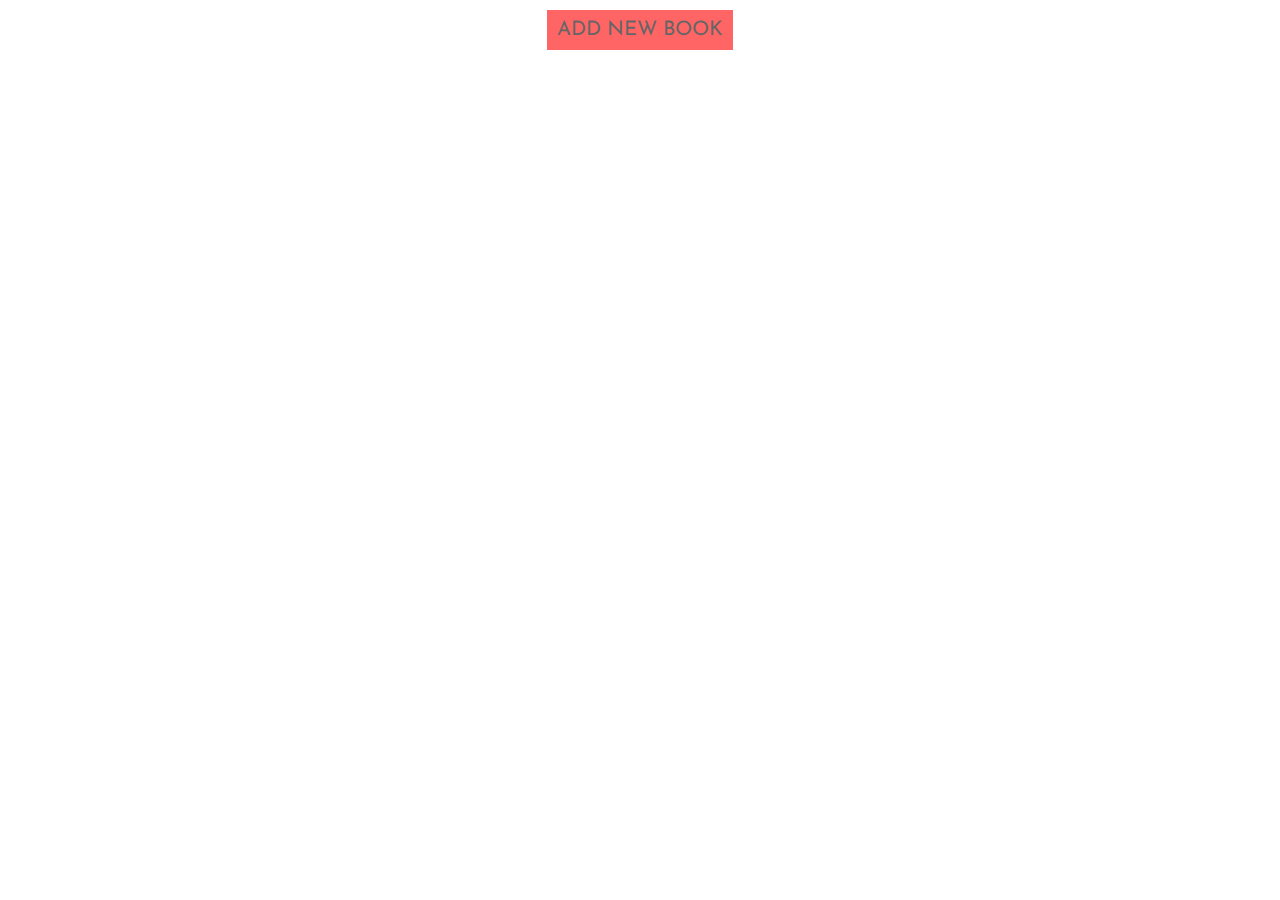
<file: ! JS PROJECTS/Library project/index.html>
<!DOCTYPE html>
<html lang="en">
<head>
	<meta charset="UTF-8">
	<meta name="viewport" content="width=device-width, initial-scale=1.0">
	<title>Library</title>
	<link rel="stylesheet" href="styles.css" type="text/css">

	<link rel="preconnect" href="https://fonts.googleapis.com">
	<link rel="preconnect" href="https://fonts.gstatic.com" crossorigin>
	<link href="https://fonts.googleapis.com/css2?family=Josefin+Sans&family=Lora:wght@500&family=Roboto:wght@500&display=swap" rel="stylesheet">
</head>

<body>
	<!-- Button div -->	
	<div class="controls">
		<div class="new-book-button">
		<button onclick="showForm()">add new book</button>
		</div>	
	</div>
<script src="main.js"></script>

<!-- Clickable form for adding new book -->
<div class="book-form">
	<form id="formBook" action="biba.php">
		<fieldset>
			<legend>Title</legend>
			<input   id="bookTitle"  type="text" placeholder=" Enter book's title"  />
		</fieldset>
		<fieldset>
			<legend>Author</legend>
			<input   id="bookAuthor" type="text" placeholder="Enter book's author"  />
		</fieldset>
		<fieldset>
			<legend>Pages</legend>
			<input   id="bookPages" type="number" placeholder="How many pages are there?"  />
		</fieldset>
		<fieldset>
			<legend>Did you read that book?</legend>

			Yes
			<input  id="yes" checked="checked" name="ReadStatus" type="radio" value="Yes"  />

			Not yet
			<input id="no" checked="checked" name="ReadStatus" type="radio" value="no" />

		</fieldset>
		<input type="submit" onclick="addNewBook()">
		<button onclick="closeForm()" class="close-button">Close</button>		
	</form>	
</div>
 <!-- Background color for form --> 
<div class="book-background" onclick="closeForm()"></div>	
</body>
</html>
</file>
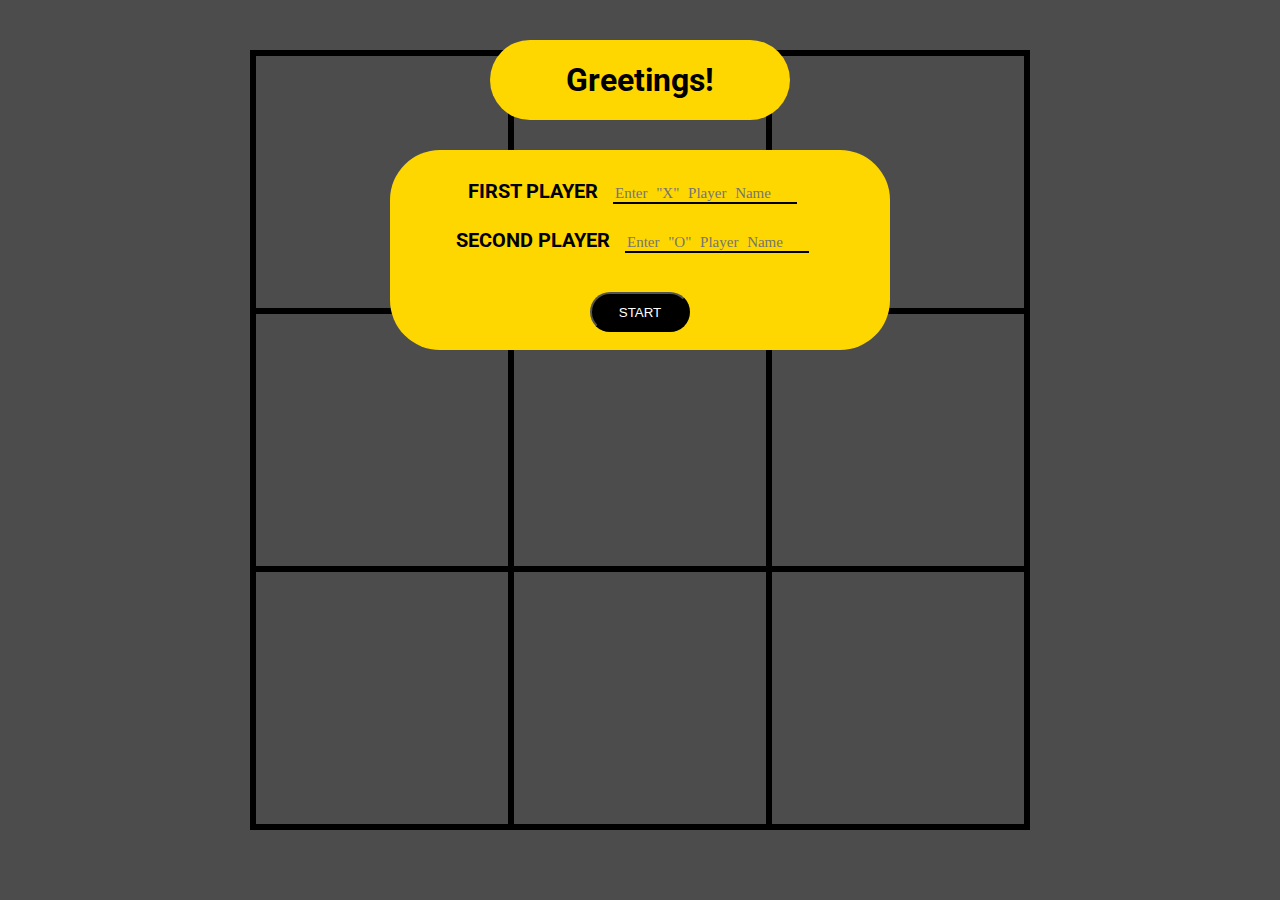
<file: ! JS PROJECTS/Tic Tac Toe game/index.html>
<!DOCTYPE html>
<html lang="en">
<head>
	<meta charset="UTF-8">
	<meta name="viewport" content="width=device-width, initial-scale=1.0">
	<title>Tic Tac Toe</title>
	<link rel="stylesheet" href="styles.css" type="text/css">

	 <link rel="preconnect" href="https://fonts.googleapis.com">
	<link rel="preconnect" href="https://fonts.gstatic.com" crossorigin>
	<link href="https://fonts.googleapis.com/css2?family=Mynerve&display=swap" rel="stylesheet">

	<link rel="preconnect" href="https://fonts.googleapis.com">
	<link rel="preconnect" href="https://fonts.gstatic.com" crossorigin>
	<link href="https://fonts.googleapis.com/css2?family=Roboto&display=swap" rel="stylesheet">
</head>
<body>

	<div class="start-menu">
		<div class="menu-heading">
			<h1>Greetings!</h1>
		</div>

		<div class="form-div">
			<form id="form" action="biba.php">
			<fieldset>
				First player<input id="first-player" placeholder='Enter "X" player name' type="name">
				<br>
				Second player<input id="second-player"  placeholder='Enter "O" player name' type="name">
				<br>
				<br>
				<input onclick="gameboard.startGame()" type="submit" value="start">
			</fieldset>			
		</form>	
		</div>					
	</div>
	
	<div class="gameboard">
		<table>
		<tr id="firstRow">
			<td onclick="gameboard.play('f1')" id="f1"></td>
			<td onclick="gameboard.play('f2')" id="f2"></td>
			<td onclick="gameboard.play('f3')" id="f3"></td>
		</tr>

		<tr id="secondRow">
			<td onclick="gameboard.play('s1')" id="s1"></td>
			<td onclick="gameboard.play('s2')" id="s2"></td>
			<td onclick="gameboard.play('s3')" id="s3"></td>
		</tr>

		<tr id="thirdRow">
			<td onclick="gameboard.play('t1')" id="t1"></td>
			<td onclick="gameboard.play('t2')" id="t2"></td>
			<td onclick="gameboard.play('t3')" id="t3"></td>
		</tr>
	</table>

		

	</div>

	<div class="winning-board">
		<div class="win-window result-window">
			<h2 id="winner-h2">Congratulations!</h2>
			<h1 id="winner-h1" ><span id="winnerPlace" ></span></h1>			
			<h3 id="winner-h3"></h3>
			<button onClick="window.location.reload();">Restart</button>	
		</div>	

		<div class="draw-window result-window">			
			<h1 id="draw-h1" >Draw :/</h1>
			<h3 id="draw-h3" ></h3>
			<button onClick="window.location.reload();">Restart</button>	
		</div>		
	</div>


	<script src="main.js"></script>
</body>
</html>
</file>
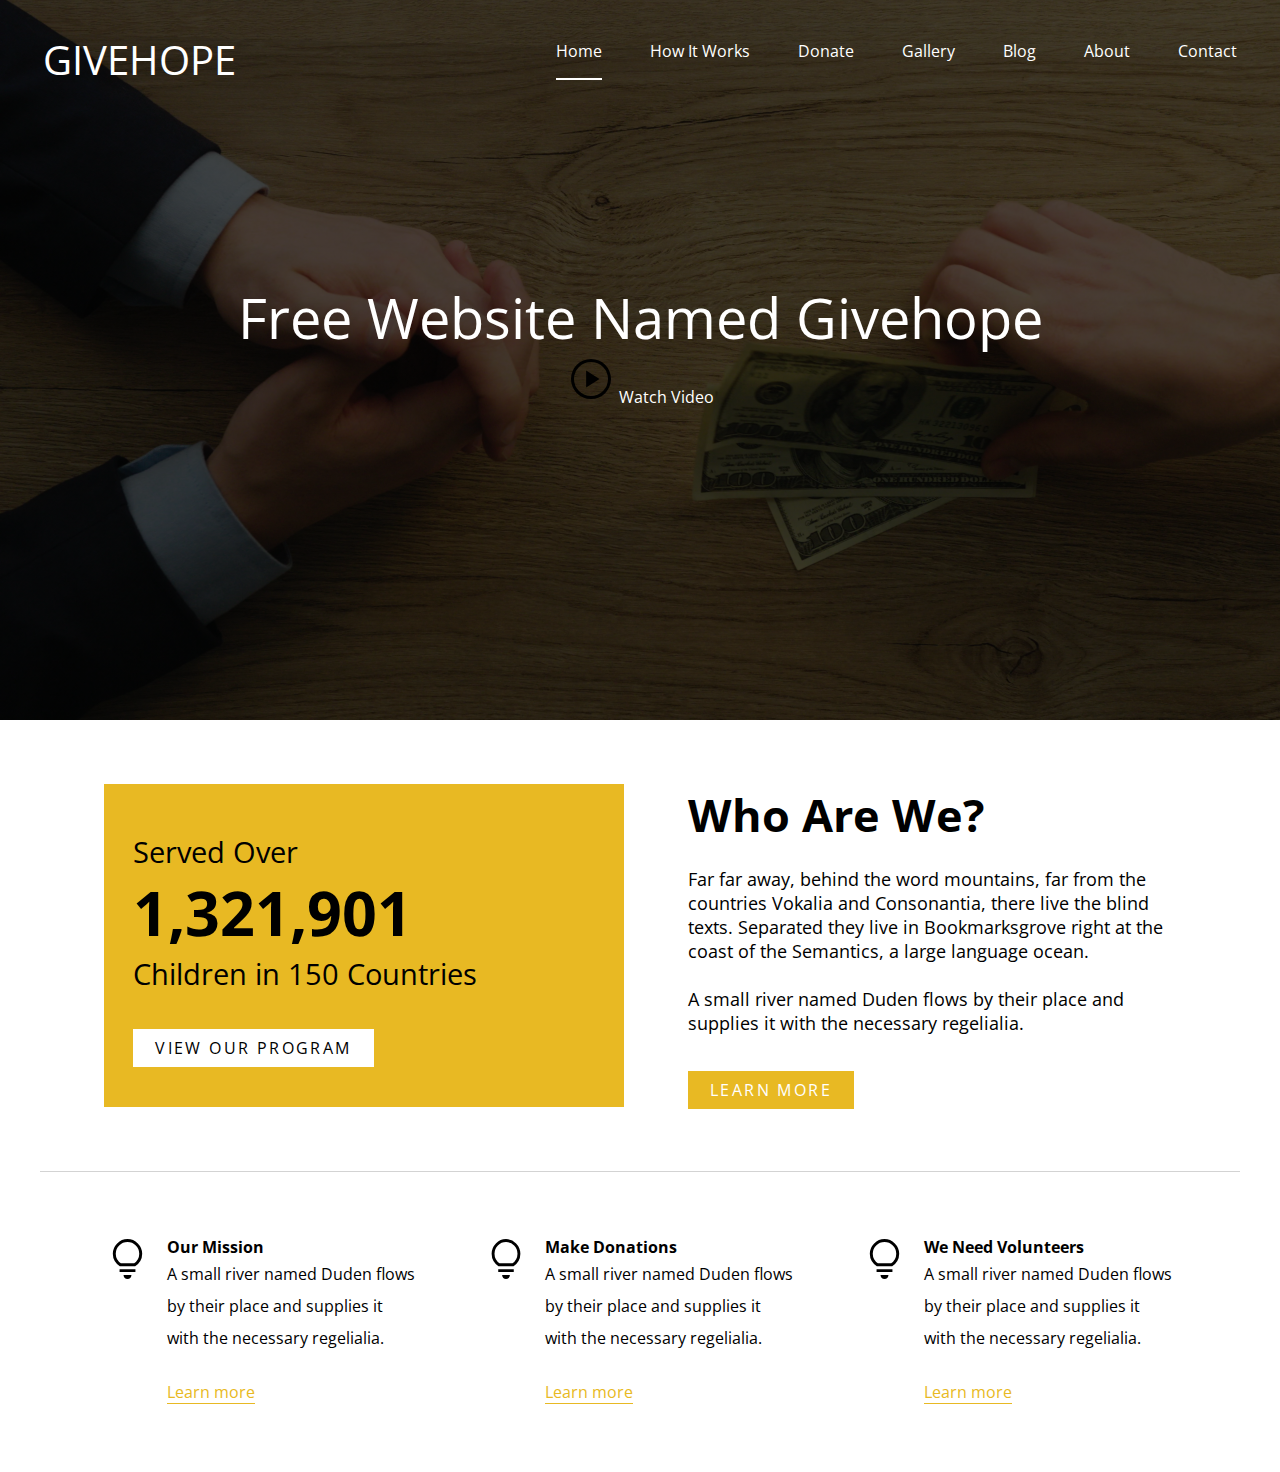
<file: CharityProjectRemake/pages/home/index.html>
<!DOCTYPE html>
<html lang="en">
<head>
	<meta charset="UTF-8">
	<meta name="viewport" content="width=device-width, initial-scale=1.0">
	<title>Givehope</title>
	<link rel="stylesheet" type="text/css" href="../../reset.css">
	<link rel="stylesheet" type="text/css" href="../../main.css">
	<link rel="stylesheet" type="text/css" href="home.css">

	 <link rel="shortcut icon" href="../../img/icons/people.svg">

   	<link rel="preconnect" href="https://fonts.googleapis.com">
    <link rel="preconnect" type="image/svg" href="https://fonts.gstatic.com" crossorigin>
    <link href="https://fonts.googleapis.com/css2?family=Lora:wght@500&display=swap" rel="stylesheet">
</head>
<body>
	<div class="header">
		<div class="header-top">
		<h1>givehope</h1>
			<nav>
				<ul>
					<li class="current-page"><a  href="../home/index.html">home</a></li>
					<li><a  href="../howItWorks/howItWorks.html">how it works</a></li>
					<li><a href="../donate/donate.html">donate</a></li>
					<li><a href="../gallery/gallery.html">gallery</a></li>
					<li><a href="../blog/blog.html">blog</a></li>
					<li><a href="../about/about.html">about</a></li>
					<li><a href="../contact/contact.html">contact</a></li>
				</ul>
			</nav>
		</div>
		<div class="header-bottom">
			<p>free website named givehope</p>
			<a href="#"><img src="../../img/icons/play-button.svg" alt="play"> watch video</a>	
		</div>
	</div>

	<div class="about-company ">
		<div class="ac-top container">
			<div class="ac-left">
		   		 <h2>Served Over</h2>
		    	<h1>1,321,901</h1>
		    	<h2>Children in 150 Countries</h2>	
		   		<br>
		   		<br>		    
		    	<a href="#">view our program</a>
			</div>
		<div class="ac-right">
			<h1>Who Are We?</h1>
			<br>
			<p>Far far away, behind the word mountains, far from the countries Vokalia and Consonantia, there live the blind texts. Separated they live in Bookmarksgrove right at the coast of the Semantics, a large language ocean.
			<br>
			<br>
			A small river named Duden flows by their place and supplies it with the necessary regelialia.</p>
			<br>
			<br>
			<a href="#">learn more</a>		
		</div>	
		</div>
	
		<div class="ac-bottom container">
				<div class="ac-bottom-block">
					<div><img src="../../img/icons/bulb.svg" alt="bulb">
					</div>
					<div>
						<h1>Our Mission</h1>
					
					<p>A small river named Duden flows by their place and supplies it with the necessary regelialia.</p>
					<br>
					
					<a href="#">Learn more</a>
				</div>
					
					
				</div>
				<div class="ac-bottom-block">
					<div><img src="../../img/icons/bulb.svg" alt="bulb"></div>
					<div><h1>Make Donations</h1>
					
					<p>A small river named Duden flows by their place and supplies it with the necessary regelialia.</p>
					<br>
					
					<a href="#">Learn more</a>
				</div>
					
					
				</div>
				<div class="ac-bottom-block">
					<div><img src="../../img/icons/bulb.svg" alt="bulb"></div>
					<div><h1>We Need Volunteers</h1>				
					<p>A small river named Duden flows by their place and supplies it with the necessary regelialia.</p>
					<br>				
					<a href="#">Learn more</a>
				</div>
					
					
				</div>
		</div>
	</div>	

	
</body>
</html>
</file>
<file: ! JS PROJECTS/Library project/styles.css>
*,h1,h2,h3,button {
	
	font-family: 'Josefin Sans', sans-serif;
	transition:color .5s ease;

}

body {
	margin:0 auto;
	transition: opacity 1s ease;
	display: flex;
	justify-content: center;
	flex-wrap: wrap;	
}


.controls {
	width: 100%;
}

 .book {

	width: 200px;
	height:300px;
	background-color: red;
	margin:50px;
	text-align: center;
	display:flex;
	flex-direction:column;

}

.book h3 {
	margin-bottom:10px;
}

.book h3 span{
	font-weight: normal;
	font-size:22px;
	font-style: italic;
}

.book h4 { 

	font-size:20px;

}

.book h4 span{
	font-weight: normal;

}

.book h4{
	margin-bottom:0px;
	

	text-align:left;	
}

.book button {
	width: 100px;
	
}

.buttons {

	height:200px;
	display:flex;
	flex-direction: row;
	align-items: flex-end;
}

.buttons button{
	
	background-color:#8B0000;
	text-transform: uppercase;	
	border:none;
	padding:10px;
}

.buttons button:hover{
	color: yellow;
	background-color:#AA0000;

}

.book-form {
	z-index: 1000;
	position:fixed;
	opacity:1;
	top:20%;


	
	
}

.book-form form {
	
	width: 700px;
	height: 400px;	
}



.book-form legend,.book-form fieldset  {
	border:1px solid black;
	background-color:lightblue;
}

.book-form legend {
	text-transform:uppercase;
	padding:5px 15px;
	background-color:cyan;
}

.book-form fieldset {
	padding:20px;
	
}

.book-background {
	margin:0;	
	position:fixed;
	width: 100%;
	height: 100%;
	background-color:black;
	opacity:0.8;	
}

.book-form  input[type=submit],.close-button,.new-book-button button {
	opacity:0.6;
	font-size:20px;
	background-color:lightblue;
	padding:10px;
	text-transform:uppercase;
	font-family: 'Josefin Sans', sans-serif;
	margin-top:10px;
	border:none;
}

.book-form  input[type=submit]:hover,.close-button:hover,.new-book-button button:hover {
	opacity:1;
	
	transition:opacity.5s ease;
	
}

.new-book-button {	
	postion:fixed;	
	width: 100%;
	text-align:center;	
}

.new-book-button button {
	background-color:red;
	postion:fixed;	
}


.book-form, .book-background {
	visibility:hidden;
}
</file>
<file: ! JS PROJECTS/Tic Tac Toe game/styles.css>
body {
	display: flex;
	justify-content: center;
	font-family: 'Mynerve', cursive;
	margin:0px auto;
	transition:visibility 1s ease;
}


.gameboard table,.gameboard tr,.gameboard td {
	border:3px solid black;
	border-spacing: 0px;
}

.gameboard {
	padding:50px;
	display:flex;
}

td {
	height:250px;
	width:250px;
	text-align: center;
	font-size:180px;
	text-transform: uppercase;
	font-weight: bold;
}

td:hover {
	cursor: pointer;
	background-color: gold;
	transition: background-color .4s ease;
}

.menu-heading,.start-menu fieldset {	
	background-color:gold;
	border-radius: 50px;
	border:0px;
}
.menu-heading {
	width: 300px;
	height:80px;
	text-align:center;
	position: absolute;
	margin:40px;
}

.start-menu fieldset{ 
	width: 400px;	
	height:160px;	
	padding:20px 50px;
}

.start-menu, .winning-board {
	font-family: 'Roboto', sans-serif;
	position: absolute;
	display:flex;	
	justify-content:center;
	width: 100%;
	height:100%;	
	background: 
	linear-gradient(90deg, rgba(2,0,36,1) 0%, 
	rgba(0,0,0,0.700717787114846) 0%);	
}

.start-menu form , .result-window {
	text-align:center;
	border-radius: 50px ;
	margin:150px;
}

.start-menu form {
	text-transform:uppercase;
	font-size:20px;
	font-weight:bold;
}

.start-menu input[type=name]  {
	background:none;
	border:none;
	border-bottom:2px solid black;
	margin:15px;
	outline: none;
	width:180px;
}

.start-menu input[type=submit]  {
	text-transform:uppercase;
	width: 100px;	
	height:40px;
	background-color:black;
	color:white;	
	border-radius:50px;

}
.start-menu input[type=submit]:hover {
	background-color:white;
	color:black;
	border:none;
	width: 150px;	
	height:50px;
	font-size:20px;
	cursor: pointer;
}

.start-menu input[type=submit],.start-menu input[type=submit]:hover {
	transition:background-color 1s  ease;
	transition:color 1s  ease;
	transition:width 1s  ease;
	transition:height 1s  ease;	
	transition:font-size .1s  ease;
}

::placeholder {
	font-size:15px;
	text-transform:capitalize;
	word-spacing: 5px;
	font-family: cursive;
}

.winning-board, .result-window {
	visibility: hidden;
}

.result-window {	
	width:500px;
	height:230px;
	background-color:white;
	position: absolute;


}

.draw-window h1 {
	margin: 50px 0px 30px 0px;
}

.result-window button {
	font-size:30px;
	width:300px;
	height:50px;	
	font-weight:bold;
	color:gold;
	background-color:black;
	border:0px;
}



.result-window button, .side-span{
	text-transform:uppercase;
}

.result-window button:hover {
	color:black;;
	background-color:gold;
	
	border-radius:150px;
	cursor:pointer;
}

.result-window button, .result-window button:hover {
	transition:background-color 1s ease;
	transition:color 1s ease;
	transition:border-radius 1s ease;	
}

.result-window button {
	transition:border-radius .5s ease;
}

.win-window h1{
	color:gold;	
}

.win-window h2 {
	opacity: 0.5;
}

.win-window h3 {
	opacity: 0.8;
}
</file>
<file: CharityProjectRemake/main.css>
@import url('https://fonts.googleapis.com/css2?family=Open+Sans:wght@300&display=swap');

*{
	font-family: 'Open Sans', sans-serif;
}

body {
	display:grid;
	grid-template-columns: 1fr 75em 1fr;
	grid-template-areas: 
	"header header header"
	". about-company ."
	;

}

.container {	
	display:flex;
	gap:4em;
	padding:4em;
}

.container > *  {
	
	flex-basis:100%;
	flex-grow: 1; 
	flex-shrink: 1;
}

.header {	
	grid-area: header;
	width:100%;
	color:white;
	text-transform: capitalize;
	background: 
		linear-gradient(90deg, rgba(2,0,36,1) 0%,
	 	rgba(0,0,0,0.6643032212885154) 0%),
		url("img/pics/header-background.webp");
	background-size:100%;
	background-repeat: no-repeat;
	background-position: fixed;
	height:45em;
	display:flex;
	flex-direction:column;
	gap: 10em;
}

.header-top {
	display:flex;
	gap:20em;
	justify-content: center;
	align-items: center;
	padding:2em;
	
	
}

.header-top h1 {
	text-transform: uppercase;
	font-size:2.5rem;
	font-weight: normal;
}


.header-top nav ul {
	display: flex;

	gap: 3em;
	align-content: center;
}

.current-page  {
	border-bottom: .18rem solid white;
	padding-bottom: 1rem;
}


.header-top nav ul li:hover {
	opacity: 0.7;
	cursor: pointer;
}

.header-top nav ul li:hover , .header-top nav ul li {
	transition: opacity .4s ease;
}

.header-bottom {
	display:flex;
	flex:1;
	flex-direction: column;	
	text-align: center;
	align-items:center;

}

.header-bottom p {
	font-size:3.5rem;
}

.header-bottom a {
	font-size:1rem;
}
</file>
<file: CharityProjectRemake/pages/home/home.css>
.about-company {
 grid-area:about-company;
}

.ac-top {
	border-bottom:1px solid lightgrey;
}

.ac-left {
	padding:3rem 1.8rem;
	background-color: #e8b923;
}

.ac-left h1  {
	font-size:3.8rem;
	font-weight:bold;
}

.ac-left h2  {
	font-weight:normal;
	font-size:1.8rem;
	
}


.ac-left span{	
	font-weight:normal;
	font-size:1.5rem;
}

.ac-left > * {
	
}

.ac-left a, .ac-right a  {
	transition:color ease .3s;
	transition:background-color ease .3s;
	text-transform:uppercase;
	font-size:1rem;
	color:black;
	background-color:white;
	padding:.5rem 1.4rem;
	letter-spacing:.15rem;

}

.ac-left a:hover, .ac-right a:hover {

	cursor:pointer;
	color:white;
	background-color:black;	

}

.ac-right p {
	font-size:1.1rem;
}
.ac-right a {
	background-color: #e8b923;
	color:white;
}

.ac-right h1 {
	font-size:2.8rem;
	font-weight:bold;
}



.ac-bottom-block {
	
	display:flex;
	flex-direction:row;
	flex:1;
	gap:1rem;
}

.ac-bottom-block h1 {	
	font-weight:bold;	
}

.ac-bottom-block a {
	color:#e8b923;	
	border-bottom:1px solid #e8b923;
	cursor:pointer;
}

.ac-bottom-block a:hover {		
	border-bottom:none;	
}

.ac-bottom-block img {
	width:8rem;
	
}


.ac-bottom-block p,.ac-bottom-block a{
	line-height: 2rem;
}
</file>
